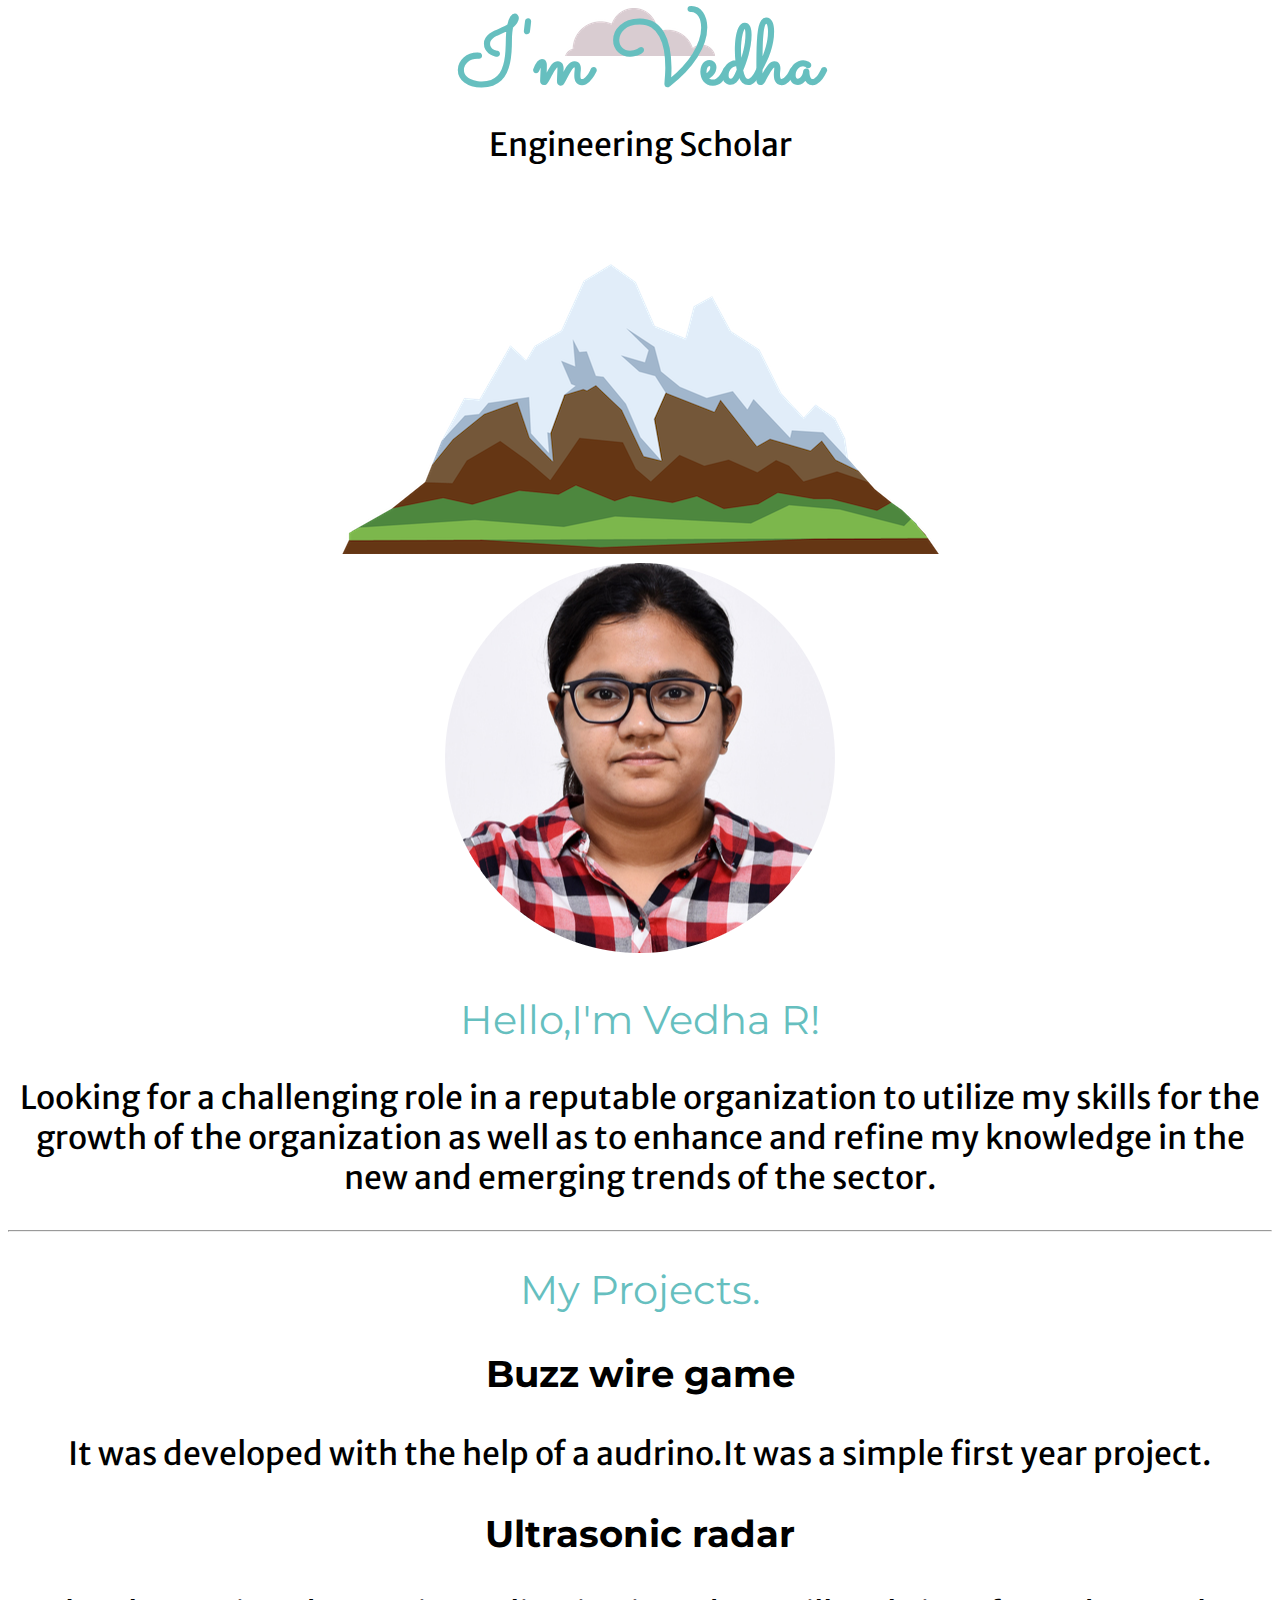
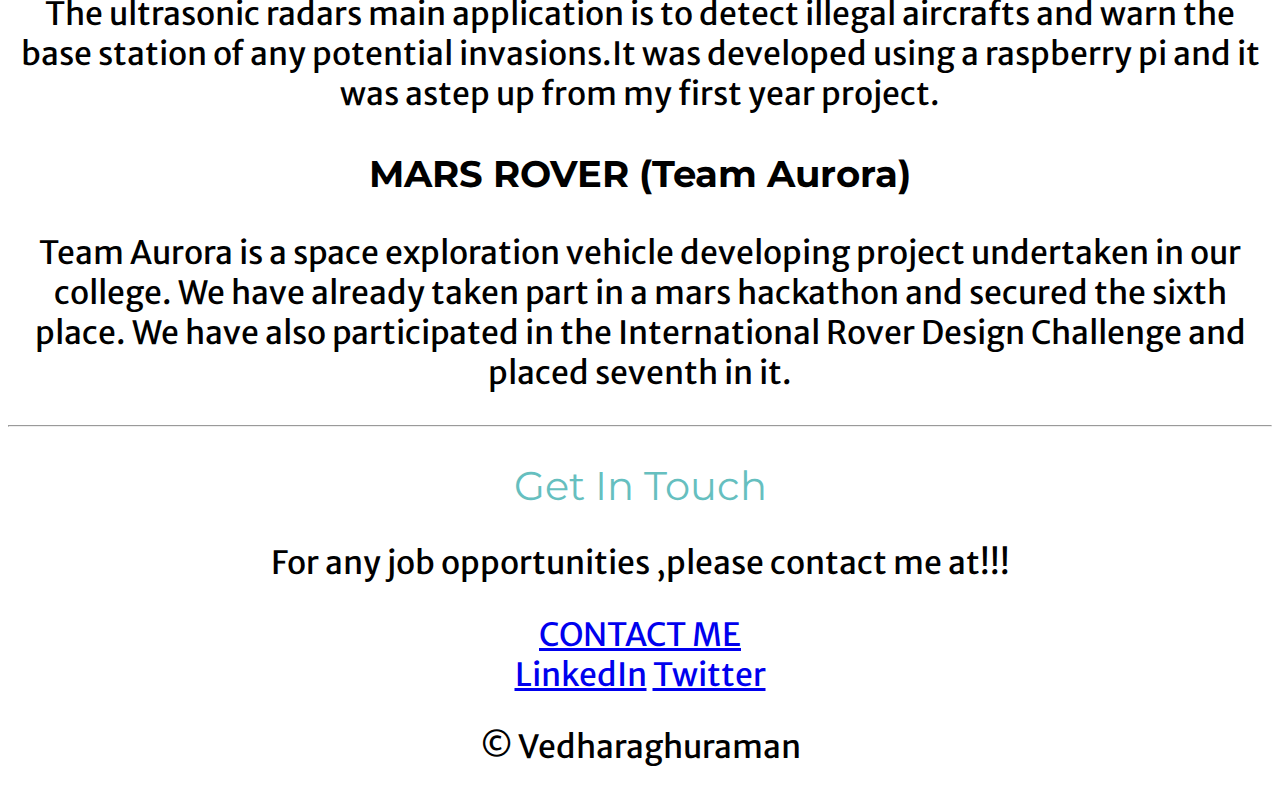
<file: Web Developement/CSS-My Site/index.html>
<!DOCTYPE html>
<html lang="en" dir="ltr">

<head>
  <meta charset="utf-8">
  <title>Vedha Raghuraman</title>
  <link rel="stylesheet" href="styles.css" />
  <link rel="icon" href="favicon.ico">
  <link rel="preconnect" href="https://fonts.googleapis.com">
  <link rel="preconnect" href="https://fonts.gstatic.com" crossorigin>
  <link href="https://fonts.googleapis.com/css2?family=Merriweather+Sans&family=Montserrat:wght@100&family=Sacramento&display=swap" rel="stylesheet">
</head>

<body>
  <div class"top-container">
    <img src="images/cloud.png" alt="cloud-img" />
    <h1>I'm Vedha</h1>
    <p>Engineering Scholar</p>
    <img src="images/mountain.png" alt="mountain-img" />

  </div>
  <div class="middle-container">
    <div class="profile">
      <img src="Passportsize-modified.jpg" alt="Vedha profile picture">
      <h2>Hello,I'm Vedha R!</h2>
      <p>Looking for a challenging role in a reputable organization to utilize my skills for the growth of the organization as well as to enhance and refine my knowledge in the new and emerging trends of the sector.</p>
    </div>
    <hr>
    <div class="skills">
      <h2>My Projects.</h2>
      <div class="Projects-row">
        <h3>Buzz wire game</h3>
        <p>It was developed with the help of a audrino.It was a simple first year project.</p>
      </div>
      <div class="Project-row">
        <h3>Ultrasonic radar</h3>
        <p>The ultrasonic radars main application is to detect illegal aircrafts and warn the base station of any potential invasions.It was developed using a raspberry pi and it was astep up from my first year project.</p>
      </div>
    </div>
    <div class="Project-row">
      <h3>MARS ROVER (Team Aurora)</h3>
      <p>Team Aurora is a space exploration vehicle developing project undertaken in our college. We have already taken part in a mars hackathon and secured the sixth place. We have also participated in the
        International Rover Design Challenge and placed seventh in it.</p>
    </div>
  </div>
  <hr>
  <div class="contact-me">
    <h2>Get In Touch</h2>
    <p>For any job opportunities ,please contact me at!!!</p>
    <a class="btn" href="mailto:vedha.raghuraman@gmail.com">CONTACT ME</a>
  </div>
  </div>


  <div class="bottom-container">
    <a class="footer-link" href="https://www.linkedin.com/in/vedha-raghuraman-23348">LinkedIn</a>
    <a class="footer-link" href="https://twitter.com/">Twitter</a>
    <p>© Vedharaghuraman</p>
  </div>


</body>

</html>
</file>
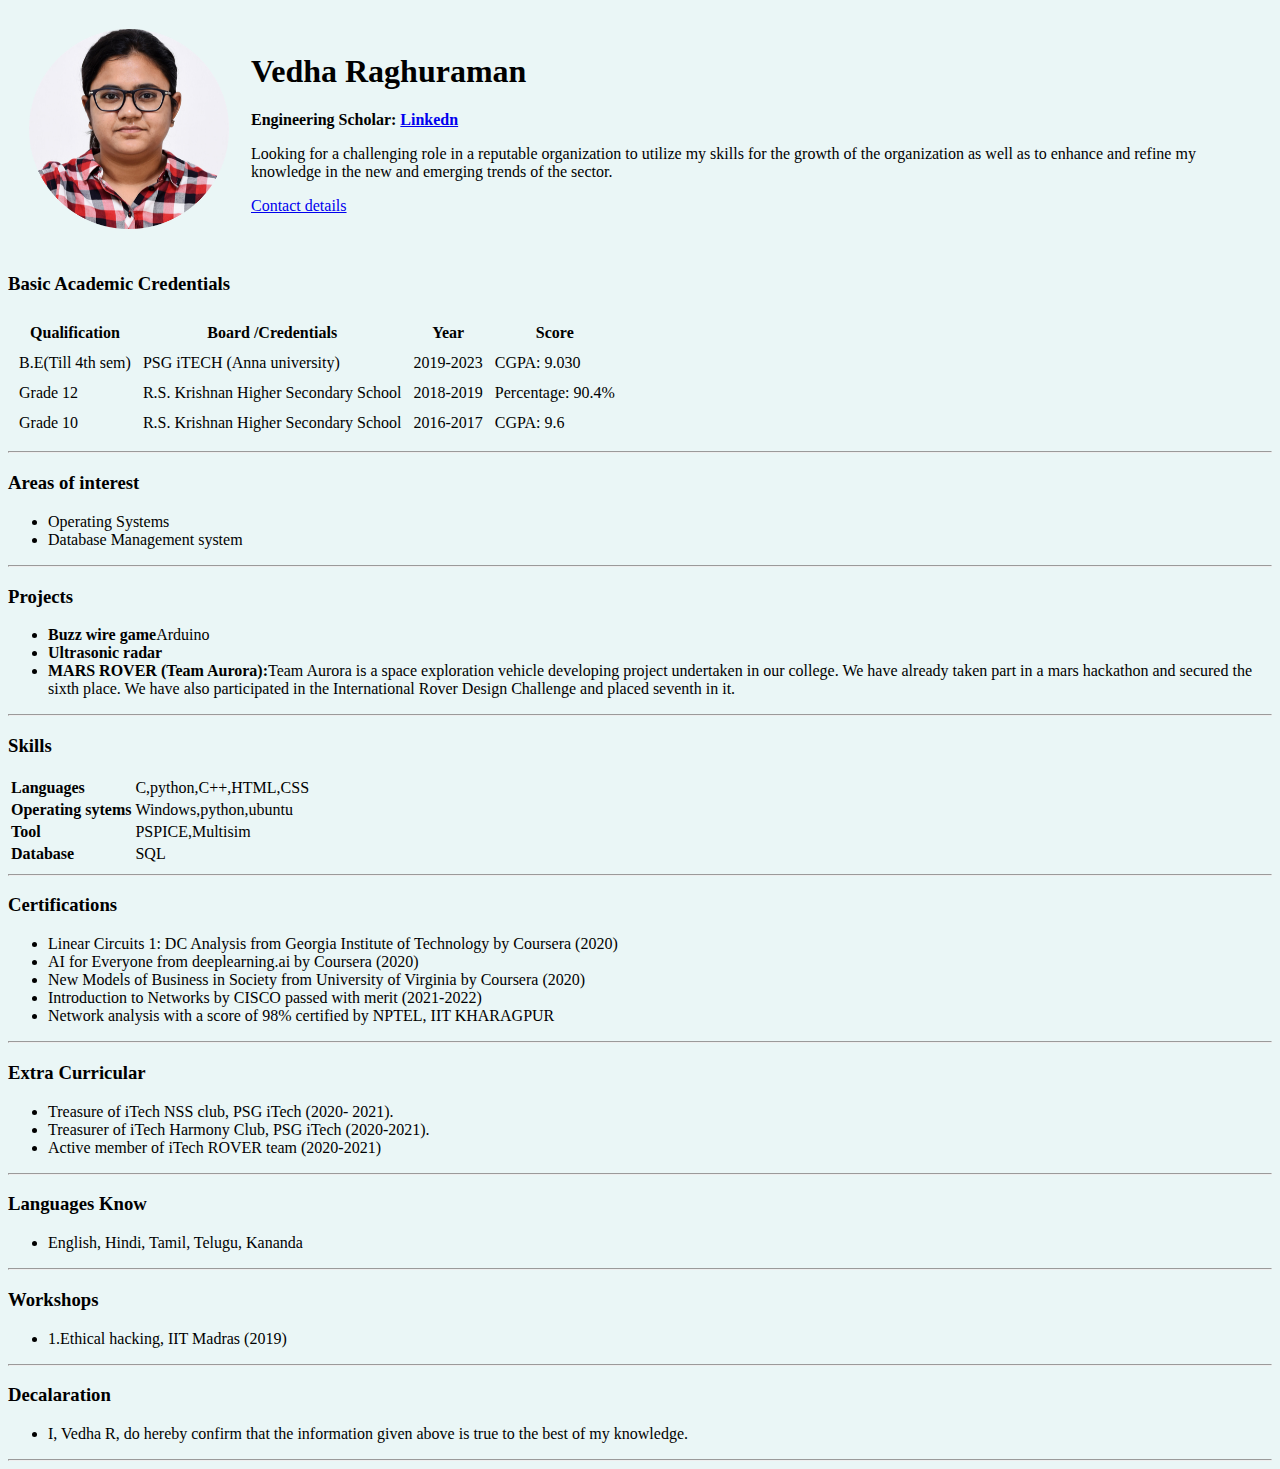
<file: Web Developement/HTML - Personal Site/index.html>
<!DOCTYPE html>
<html lang="en" dir="ltr">

<head>
  <meta charset="utf-8">
  <title>Vedha's Personal Site</title>
  <link rel="stylesheet" href="style.css" />
</head>

<body>
  <table cellspacing="20">
    <tr>

      <td><img src="Passportsize-modified.jpg" alt="Vedha profile picture"></td>
      <td>
        <h1>Vedha Raghuraman</h1>
        <p><strong>Engineering Scholar: <a href="https://www.linkedin.com/in/vedha-raghuraman-23348">Linkedn</a></strong> </p>
        <p>Looking for a challenging role in a reputable organization to utilize my skills for the growth of the organization as well as to enhance and refine my knowledge in the new and emerging trends of the sector.</p>
        <p><a href="contactpage.html">Contact details</a></p>
      </td>
    </tr>
    <table cellspacing="10">
      <h3>Basic Academic Credentials</h3>
      <thead>
        <tr>
          <th>Qualification</th>
          <th>Board /Credentials</th>
          <th>Year</th>
          <th>Score</th>
        </tr>
        </head>
      <tfoot>

      </tfoot>
      <tr>
        <td>B.E(Till 4th sem)</td>
        <td>PSG iTECH (Anna university)</td>
        <td>2019-2023</td>
        <td>CGPA: 9.030</td>
      </tr>
      <tr>
        <td>Grade 12</td>
        <td>R.S. Krishnan Higher Secondary School</td>
        <td>2018-2019</td>
        <td>Percentage: 90.4%</td>
      </tr>
      <tr>
        <td>Grade 10</td>
        <td>R.S. Krishnan Higher Secondary School</td>
        <td>2016-2017</td>
        <td>CGPA: 9.6</td>
      </tr>
    </table>
  </table cellspacing="10">
  <hr>
  <h3>Areas of interest</h3>
  <ul>
    <li>Operating Systems</li>
    <li>Database Management system</li>
  </ul>
  <hr>
  <h3>Projects</h3>
  <ul>
    <li><b>Buzz wire game</b>Arduino</li>
    <li><b>Ultrasonic radar</b></li>
    <li><b>MARS ROVER (Team Aurora):</b>Team Aurora is a space exploration vehicle developing project undertaken in our college. We have already taken part in a mars hackathon and secured the sixth place. We have also participated in the
      International Rover Design Challenge and placed seventh in it.

    </li>
  </ul>
  <hr>

  <h3>Skills</h3>
  <table>
    <tr>
      <td><b>Languages</b></td>
      <td>C,python,C++,HTML,CSS</td>
    </tr>
    <tr>
      <td><b>Operating sytems</b></td>
      <td>Windows,python,ubuntu</td>
    </tr>
    <tr>
      <td><b>Tool</b></td>
      <td>PSPICE,Multisim</td>
    </tr>
    <tr>
      <td><b>Database</b></td>
      <td>SQL</td>
    </tr>
  </table>
  <hr>
  <h3>Certifications</h3>
  <ul>
    <li>Linear Circuits 1: DC Analysis from Georgia Institute of Technology by Coursera (2020)</li>
    <li>AI for Everyone from deeplearning.ai by Coursera (2020)</li>
    <li>New Models of Business in Society from University of Virginia by Coursera (2020)</li>
    <li>Introduction to Networks by CISCO passed with merit (2021-2022)</li>
    <li>Network analysis with a score of 98% certified by NPTEL, IIT KHARAGPUR</li>
  </ul>
  <hr>
  <h3>Extra Curricular</h3>
  <ul>
    <li>Treasure of iTech NSS club, PSG iTech (2020- 2021).</li>
    <li>Treasurer of iTech Harmony Club, PSG iTech (2020-2021).</li>
    <li>Active member of iTech ROVER team (2020-2021)</li>
  </ul>
  <hr>
  <h3>Languages Know</h3>
  <ul>
    <li>English, Hindi, Tamil, Telugu, Kananda</li>
  </ul>
  <hr>
  <h3>Workshops</h3>
  <ul>
    <li>1.Ethical hacking, IIT Madras (2019)</li>
  </ul>
  <hr>
  <h3>Decalaration</h3>
  <ul>
    <li>I, Vedha R, do hereby confirm that the information given above is true to the best of my knowledge.</li>
  </ul>
  <hr>







</body>

</html>
</file>
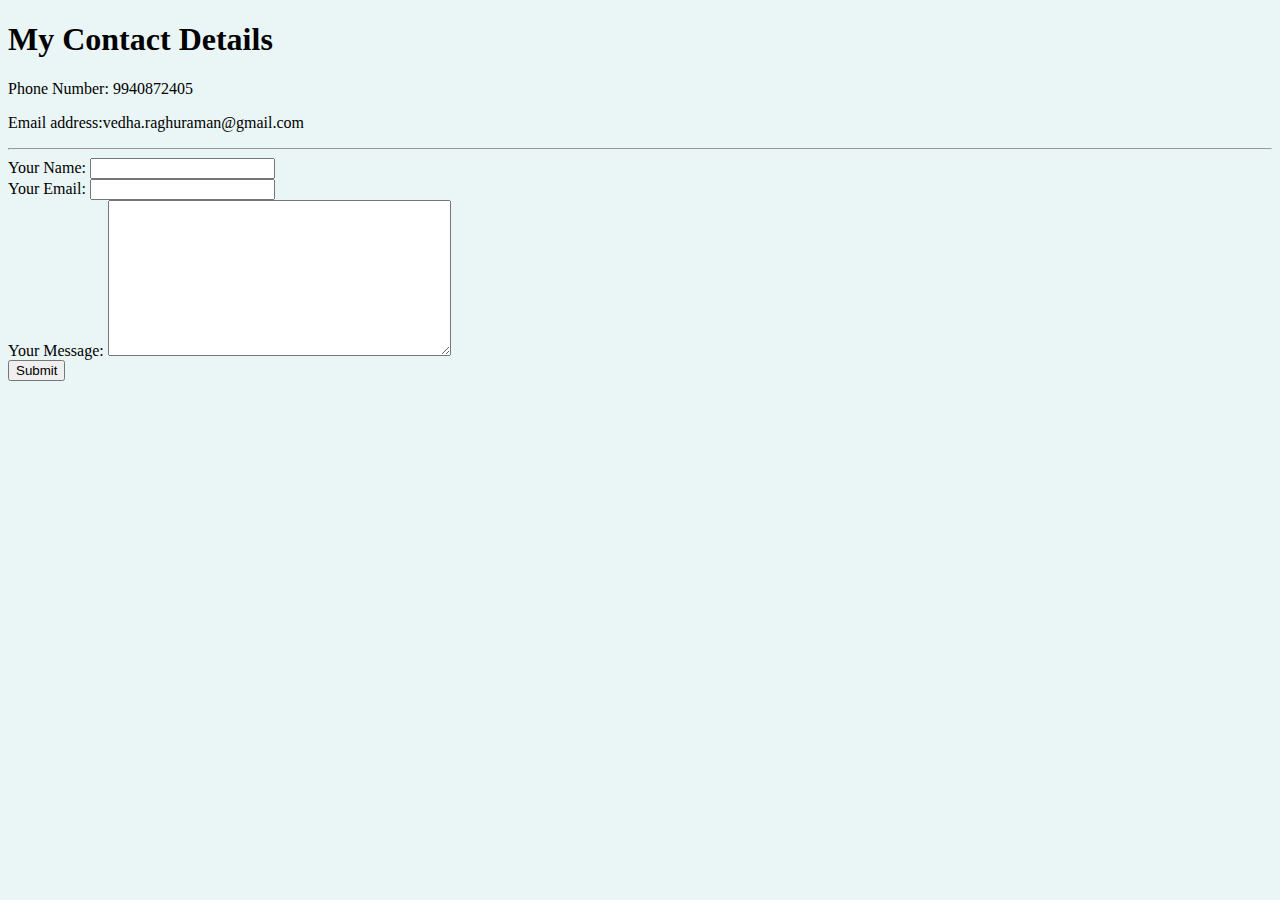
<file: Web Developement/HTML - Personal Site/contactpage.html>
<!DOCTYPE html>
<html lang="en" dir="ltr">
  <head>
    <meta charset="utf-8">
    <title>contact deets</title>
    <link rel="stylesheet" href="style.css" />

  </head>
  <body>

      <h1>My Contact Details</h1>
      <p>Phone Number: 9940872405</p>
      <p>Email address:vedha.raghuraman@gmail.com</p>
      <hr>
      <form action="mailto:vedha.raghuraman@gmail.com" method="post" enctype="text/plain">
        <label>Your Name:</label>
        <input type='text' name="yourname" value=""><br>
        <label>Your Email:</label>
        <input type='email' name="yourmail" value=""><br>
        <label>Your Message:</label>
        <textarea name="yourmessage" rows="10" cols="40"></textarea><br>
        <input type='submit' name=''>
      </form>


  </body>
</html>
</file>
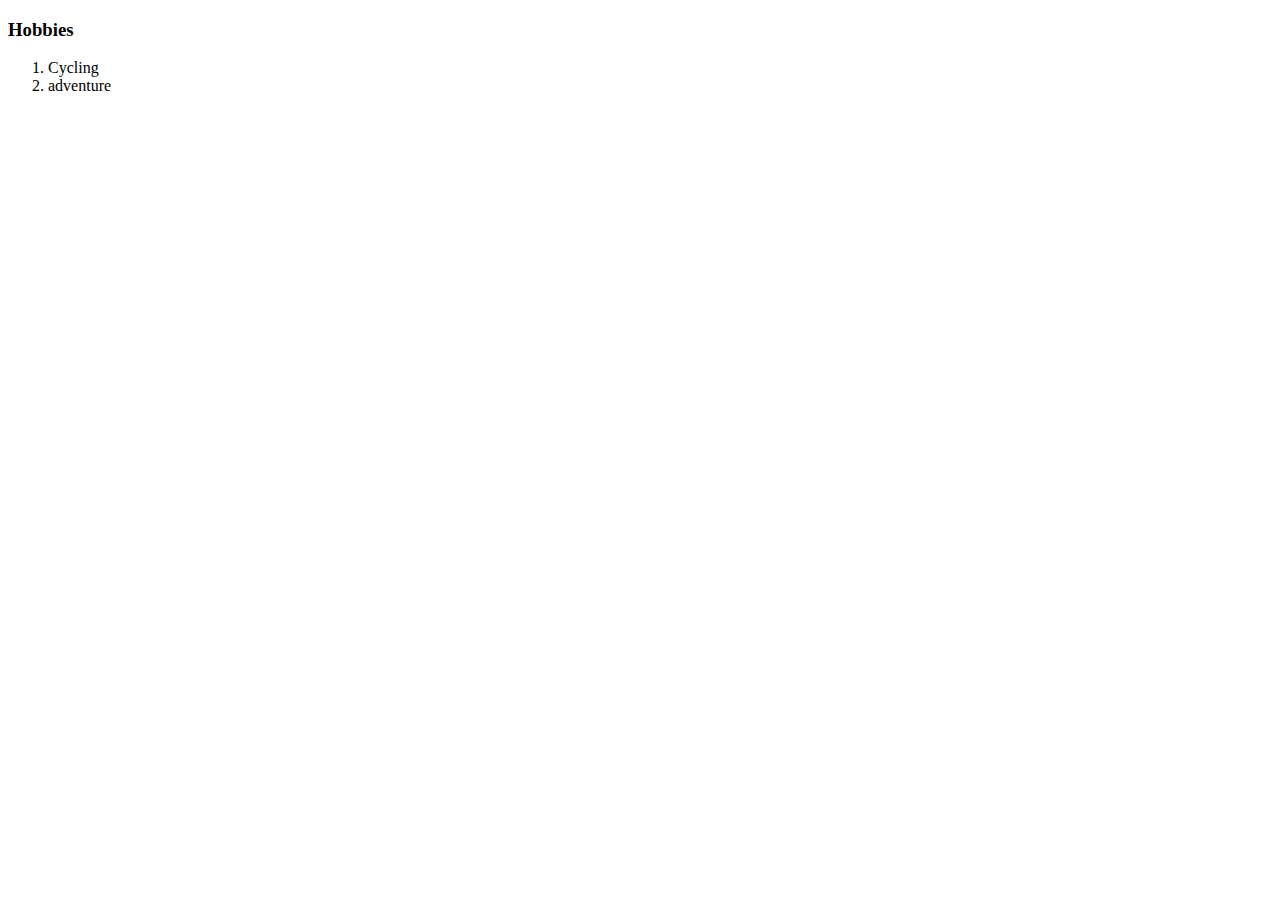
<file: Web Developement/HTML - Personal Site/hobbies.html>
<!DOCTYPE html>
<html lang="en" dir="ltr">
  <head>
    <meta charset="utf-8">
    <title></title>
  </head>
  <body>

  <h3>Hobbies</h3>
  <ol>
    <li>Cycling</li>
    <li>adventure</li>
  </ol>

  </body>
</html>
</file>
<file: Web Developement/CSS-My Site/styles.css>
body {
  color: #
  margin: 0;
  text-align: center;
  font-family: 'Merriweather Sans', serif;
  font-size:200%;
}

h1{
  color: #66BFBF;
  font-size:5.625rem;
  line-height: 0;
  margin-top:0;
  font-family: 'Sacramento', cursive;
}
h2{
  color: #66BFBF;
  font-family: 'Montserrat', sans-serif;
  font-size:2.5rem;
  font-weight: normal;
}
h3{
  font-family: 'Montserrat', sans-serif;
}
.top-container{
  background-color: #E4F9F5;
  position: relative;
  padding-top:100px;
}

.middle-container{

}

.bottom-container{

}

.skill-row{
  width: 50%;
  margin: 100px auto 100px auto;
  line-height: 2;
}

.pro{
  text-decoration: underline;
}
.bottomcloud{
  position: absolute;
  right: 300px;
  top: 50px;

}
.cVedha profile picture{
  width:25%;
}
</file>
<file: Web Developement/HTML - Personal Site/style.css>
body {
  background-color: #EAF6F6;
}

hr {

}
img{
  height:200px;
}
</file>
